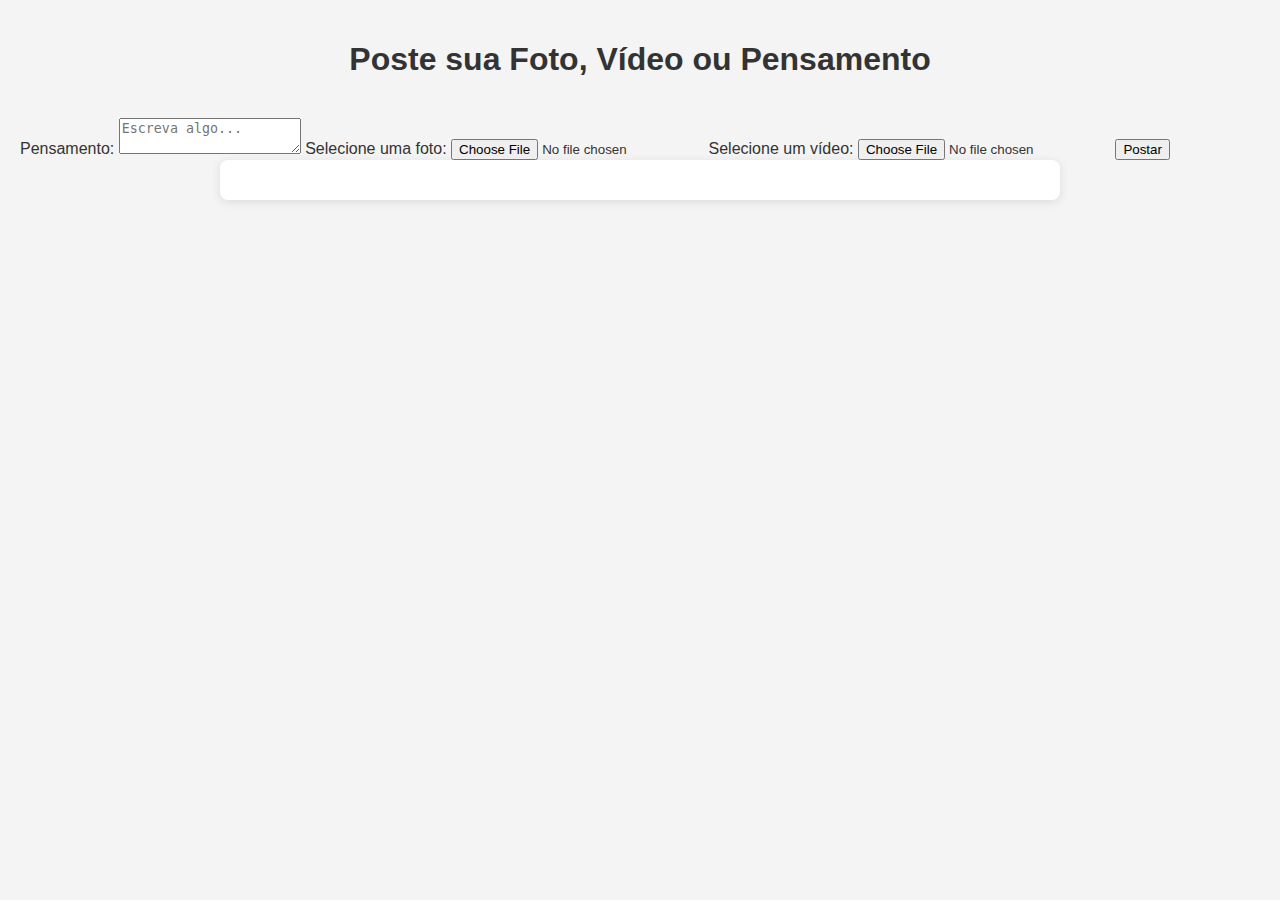
<file: post/index.html>
<!DOCTYPE html>
<html lang="pt-br">
<head>
    <meta charset="UTF-8">
    <meta name="viewport" content="width=device-width, initial-scale=1.0">
    <title>Postar Conteúdo</title>
    <link rel="stylesheet" href="style.css">
</head>
<body>
    <h1>Poste sua Foto, Vídeo ou Pensamento</h1>
    <form action="upload.php" method="POST" enctype="multipart/form-data">
        <label for="texto">Pensamento:</label>
        <textarea id="texto" name="texto" placeholder="Escreva algo..."></textarea>

        <label for="foto">Selecione uma foto:</label>
        <input type="file" id="foto" name="foto" accept="image/*">

        <label for="video">Selecione um vídeo:</label>
        <input type="file" id="video" name="video" accept="video/*">

        <button type="submit">Postar</button>
    </form>

    <div id="posts">
        <!-- <?php
            // Conectar ao banco de dados
            $conn = new mysqli('localhost', 'root', '', 'posts_db');
            if ($conn->connect_error) {
                die("Conexão falhou: " . $conn->connect_error);
            }

            // Buscar e exibir posts
            $sql = "SELECT * FROM posts ORDER BY data_postagem DESC";
            $result = $conn->query($sql);

            if ($result->num_rows > 0) {
                while($row = $result->fetch_assoc()) {
                    echo "<div class='post'>";
                    echo "<p>Pensamento: " . htmlspecialchars($row['texto']) . "</p>";
                    if ($row['foto']) {
                        echo "<img src='uploads/" . htmlspecialchars($row['foto']) . "' alt='Foto'>";
                    }
                    if ($row['video']) {
                        echo "<video src='uploads/" . htmlspecialchars($row['video']) . "' controls></video>";
                    }
                    echo "</div>";
                }
            } else {
                echo "Nenhum post ainda.";
            }

            $conn->close();
        ?> -->
    </div>
</body>
</html>
</file>
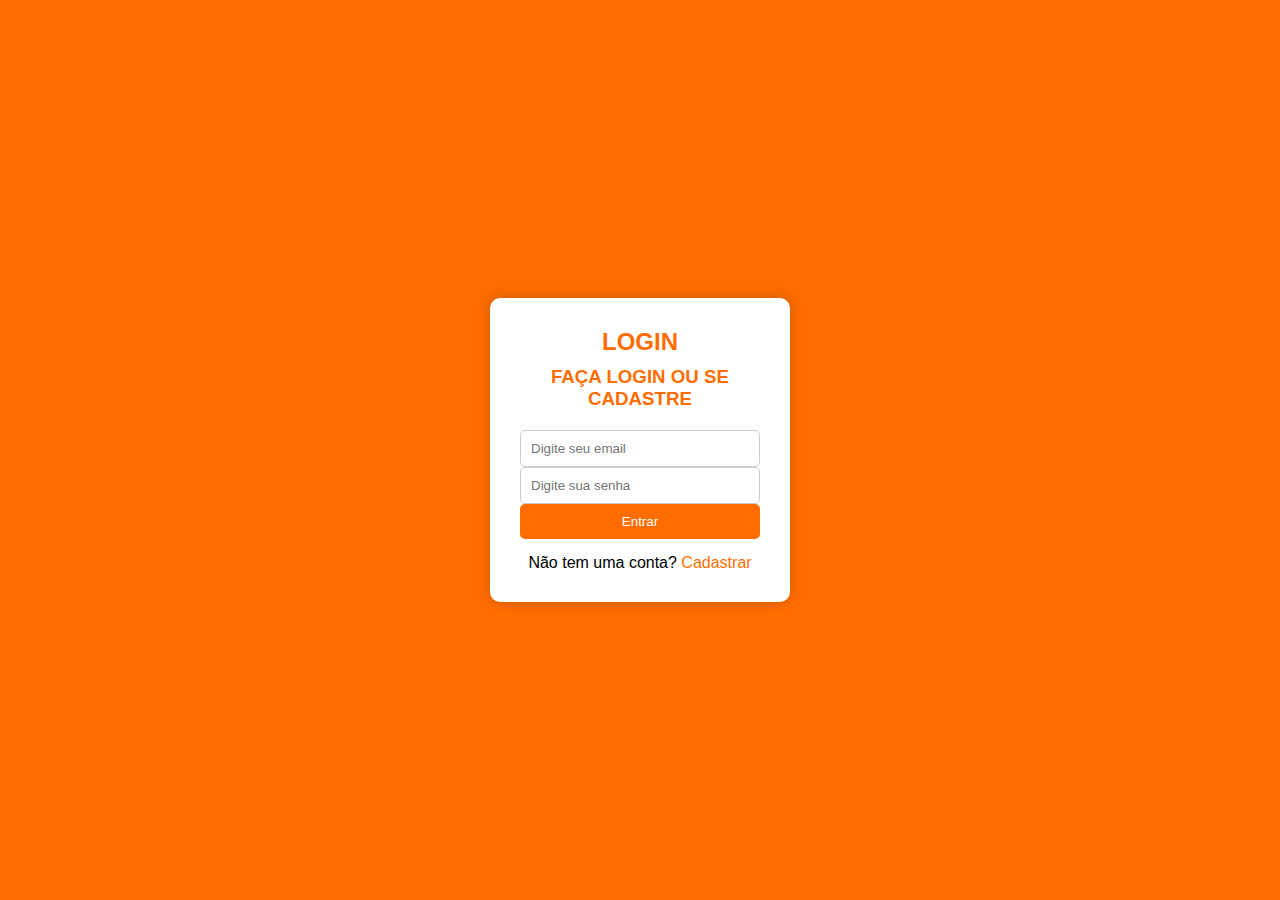
<file: login.html>
<!DOCTYPE html>
<html lang="pt-BR">
<head>
    <meta charset="UTF-8">
    <meta name="viewport" content="width=device-width, initial-scale=1.0">
    <meta name="theme-color" content="#ffffff">
    <link rel="manifest" href="manifest.json">
    <link rel="stylesheet" href="login.css">
    <title>Login - App Monarca</title>
</head>
<body>
    <div class="container">
        <div class="login-form">
            <h2>LOGIN</h2>
            <h3>FAÇA LOGIN OU SE CADASTRE</h3>
            <input type="email" placeholder="Digite seu email" required>
            <input type="password" placeholder="Digite sua senha" required>
            <a href="PHP/fy.php">
                <button id="login-btn">Entrar</button>
            </a>     
            <p>Não tem uma conta? <a href="#" id="register-link">Cadastrar</a></p>
        </div>
    </div>
    <script src="app.js"></script>
</body>
</html>
</file>
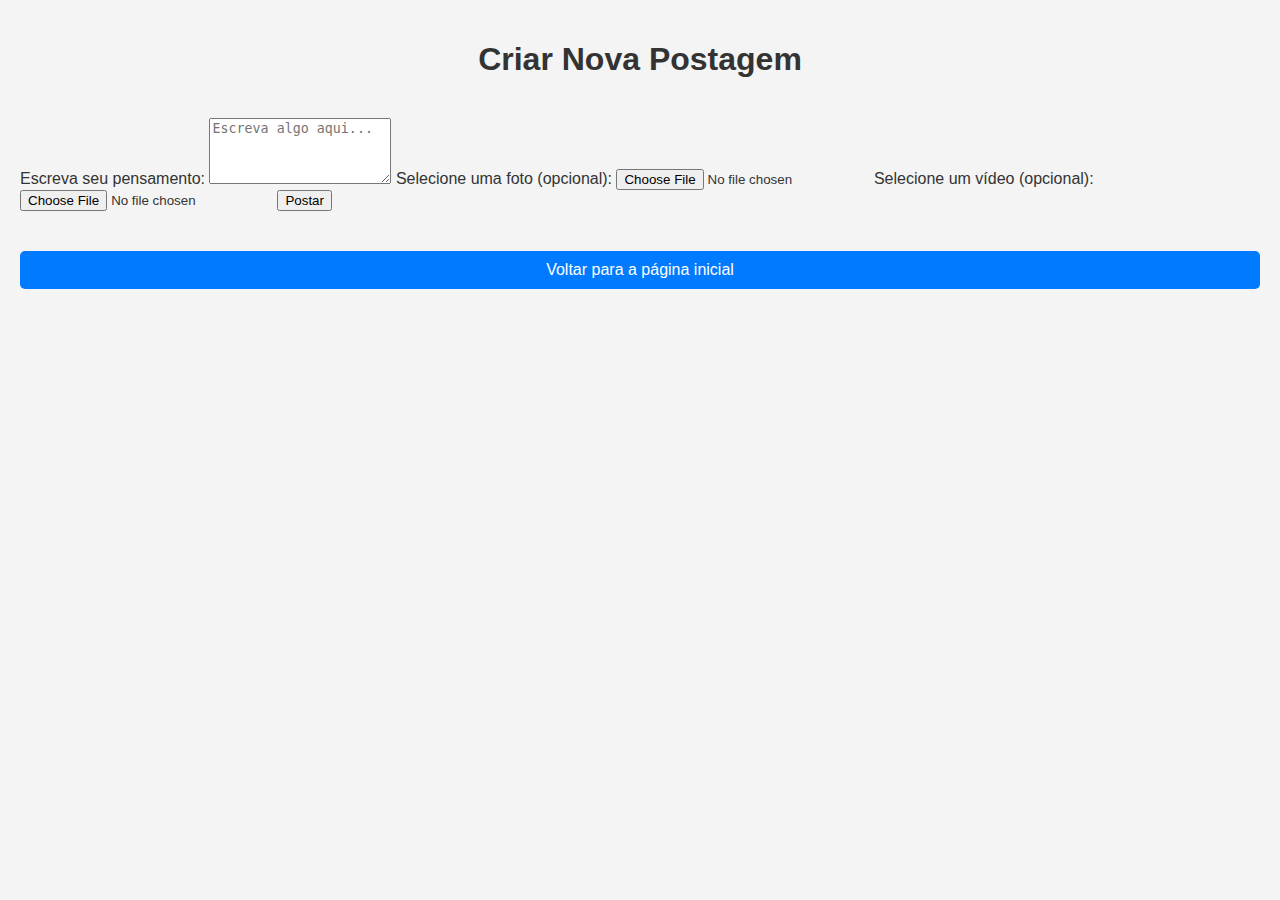
<file: post/form.html>
<!DOCTYPE html>
<html lang="pt-br">
<head>
    <meta charset="UTF-8">
    <meta name="viewport" content="width=device-width, initial-scale=1.0">
    <title>Criar Nova Postagem</title>
    <link rel="stylesheet" href="style.css">
</head>
<body>
    <h1>Criar Nova Postagem</h1>
    
    <form action="upload.php" method="POST" enctype="multipart/form-data">
        <label for="texto">Escreva seu pensamento:</label>
        <textarea id="texto" name="texto" rows="4" placeholder="Escreva algo aqui..."></textarea>

        <label for="foto">Selecione uma foto (opcional):</label>
        <input type="file" id="foto" name="foto" accept="image/*">

        <label for="video">Selecione um vídeo (opcional):</label>
        <input type="file" id="video" name="video" accept="video/*">

        <button type="submit">Postar</button>
    </form>

    <a href="../PHP/fy.php">Voltar para a página inicial</a>
</body>
</html>
</file>
<file: post/style.css>
/* Estilos Gerais */
body {
    font-family: Arial, sans-serif;
    background-color: #f4f4f4;
    margin: 0;
    padding: 20px;
    color: #333;
}

h1 {
    text-align: center;
    color: #333;
    margin-bottom: 40px;
}

#posts {
    max-width: 800px;
    margin: 0 auto;
    padding: 20px;
    background-color: white;
    border-radius: 8px;
    box-shadow: 0 2px 10px rgba(0, 0, 0, 0.1);
}

/* Estilos dos Posts */
.post {
    border-bottom: 1px solid #ddd;
    padding: 20px 0;
    margin-bottom: 20px;
}

.post:last-child {
    border-bottom: none;
}

.post p {
    font-size: 1.1em;
}

img {
    max-width: 100%;
    height: auto;
    margin: 15px 0;
    border-radius: 5px;
    box-shadow: 0 1px 5px rgba(0, 0, 0, 0.1);
}

video {
    max-width: 100%;
    margin: 15px 0;
    border-radius: 5px;
    box-shadow: 0 1px 5px rgba(0, 0, 0, 0.1);
}

small {
    color: #666;
    font-size: 0.9em;
}

/* Link para criar nova postagem */
a {
    display: block;
    text-align: center;
    margin-top: 40px;
    padding: 10px 20px;
    background-color: #007BFF;
    color: white;
    text-decoration: none;
    border-radius: 5px;
}

a:hover {
    background-color: #0056b3;
}

/* Responsividade */
@media (max-width: 768px) {
    body {
        padding: 10px;
    }

    #posts {
        padding: 15px;
    }

    .post {
        padding: 15px 0;
    }
}
</file>
<file: login.css>
* {
    margin: 0;
    padding: 0;
    box-sizing: border-box;
}

body, html {
    height: 100%;
    font-family: 'Arial', sans-serif;
}

.container {
    display: flex;
    justify-content: center;
    align-items: center;
    height: 100%;
    background-color: #FF6D00; /* Cor de fundo laranja */
}

.login-form {
    background-color: #ffffff; /* Cor de fundo branca */
    padding: 30px;
    border-radius: 10px;
    box-shadow: 0 0 15px rgba(0, 0, 0, 0.2);
    text-align: center;
    width: 300px; /* Largura do formulário */
}

h2 {
    margin-bottom: 10px;
    color: #FF6D00; /* Cor do texto laranja */
}

h3 {
    margin-bottom: 20px;
    color: #FF6D00; /* Cor do texto laranja */
}

.textfield {
    margin-bottom: 15px; /* Espaçamento entre os campos */
}

input {
    width: 100%;
    padding: 10px;
    border: 1px solid #ccc;
    border-radius: 5px;
}

button {
    padding: 10px;
    width: 100%;
    background-color: #FF6D00; /* Cor do botão */
    color: white;
    border: none;
    border-radius: 5px;
    cursor: pointer;
    transition: background-color 0.3s;
}

button:hover {
    background-color: #e65c00; /* Cor do botão ao passar o mouse */
}

p {
    margin-top: 15px;
}

a {
    color: #FF6D00; /* Cor do link */
    text-decoration: none;
}

a:hover {
    text-decoration: underline; /* Sublinhado ao passar o mouse */
}
</file>
